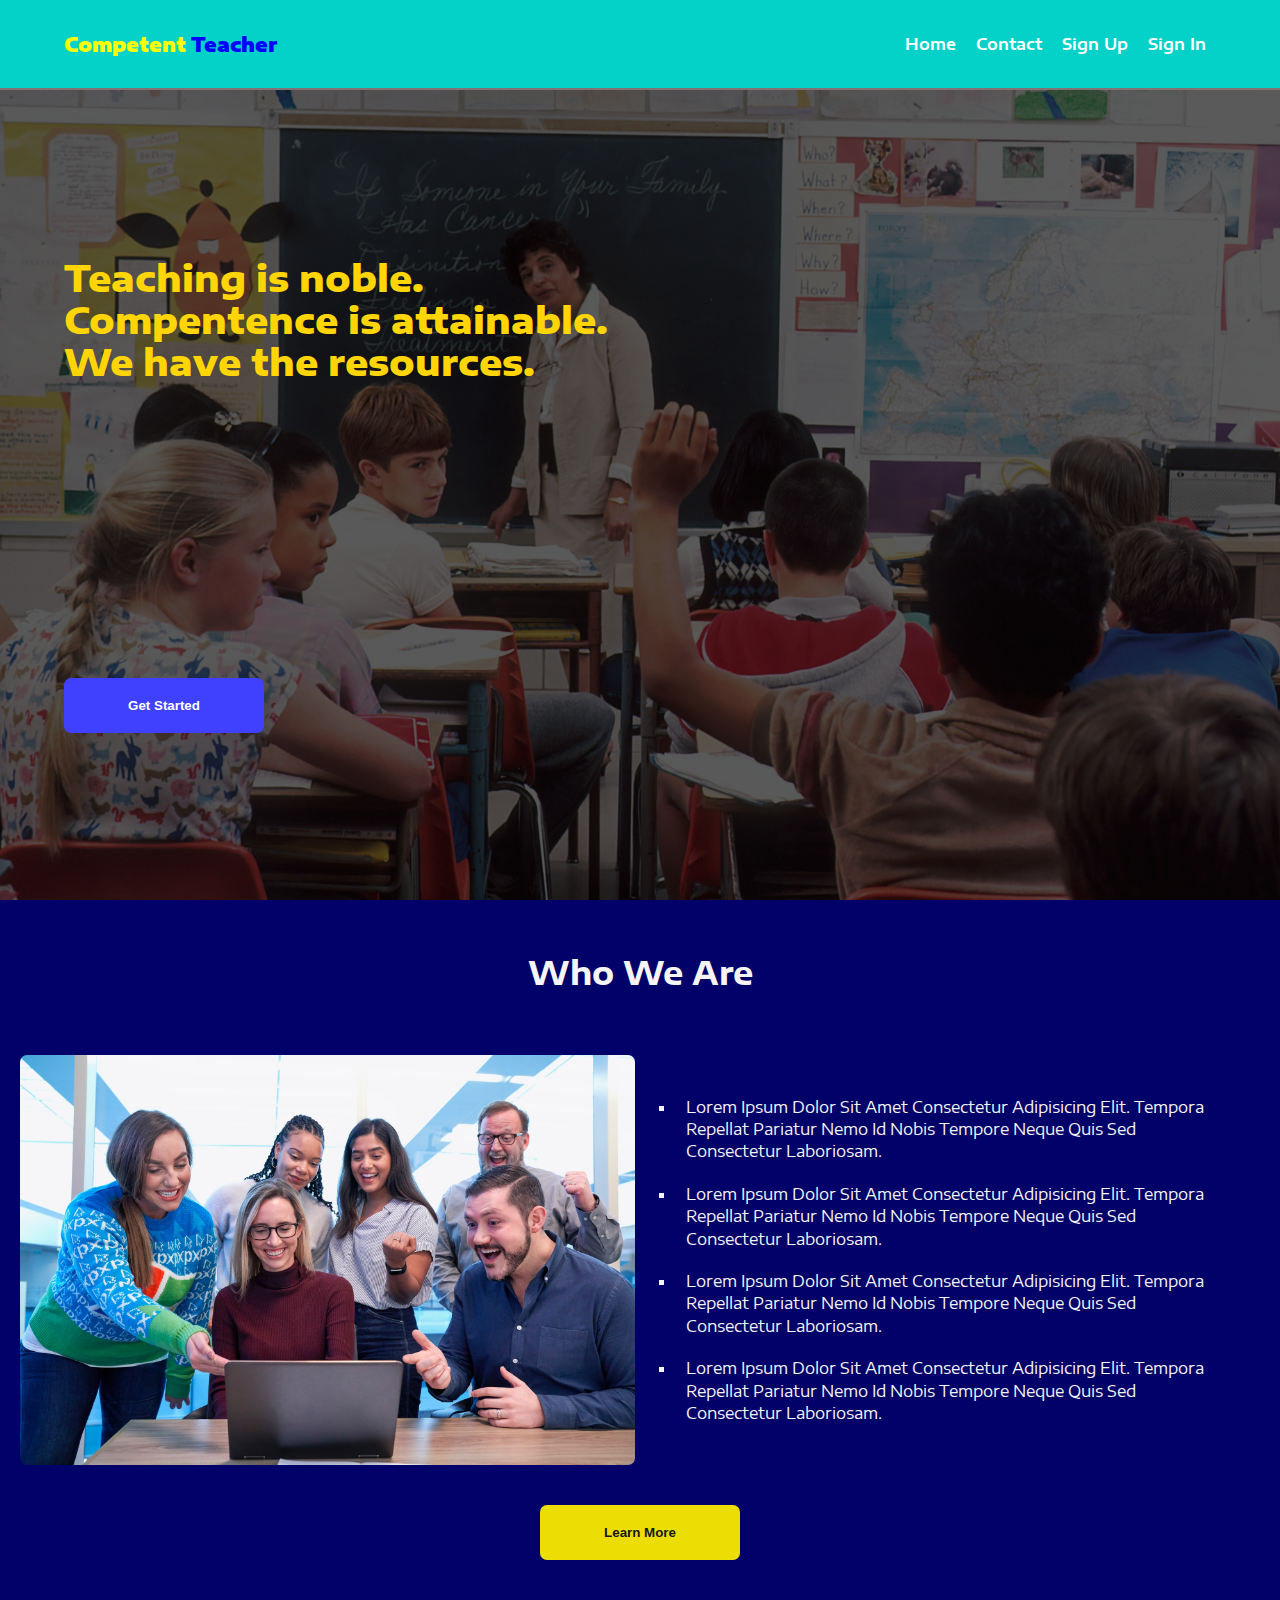
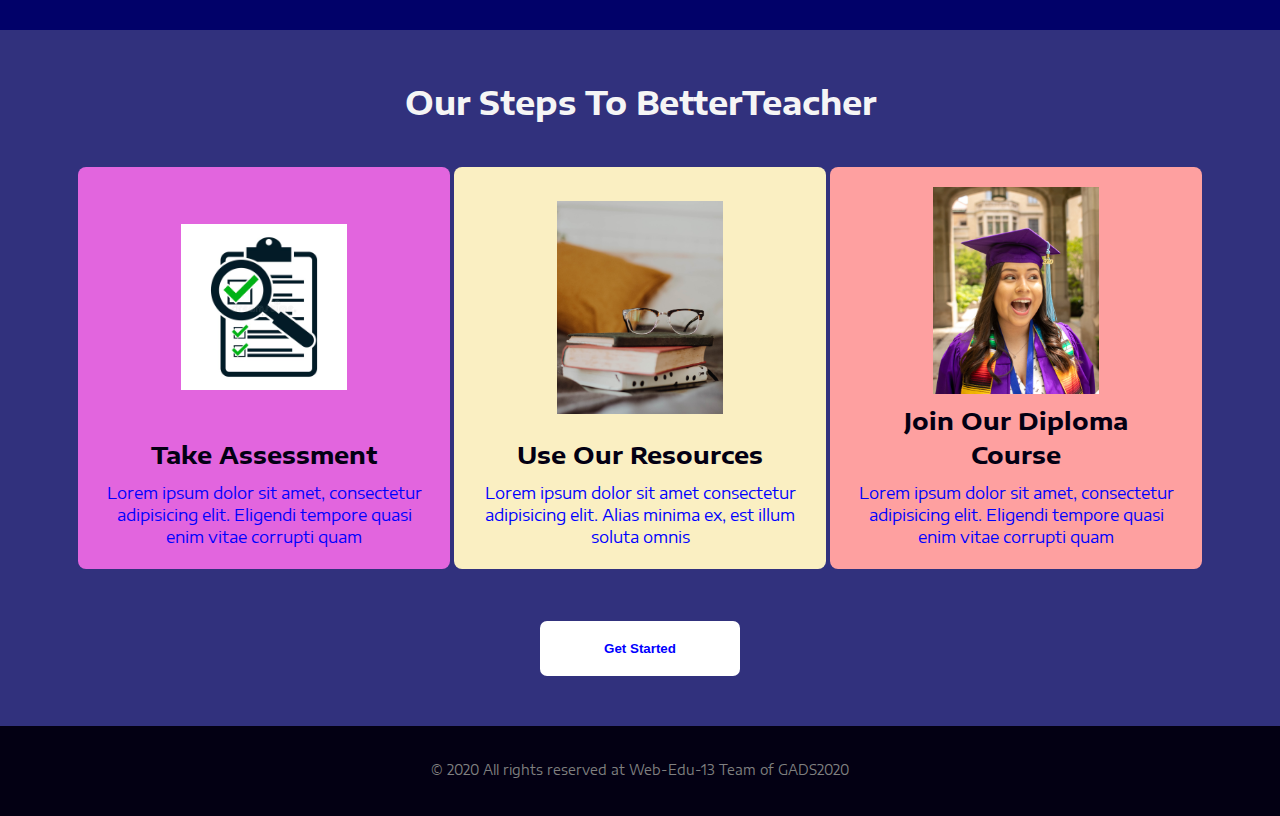
<file: index.html>
<!DOCTYPE html>
<html lang="en">

<head>
  <meta charset="UTF-8">
  <meta name="viewport" content="width=device-width, initial-scale=1.0">
  <title>BetterTeacher | Upskilling tool every teacher</title>
  <link rel="stylesheet" href="./styles/index.css">
  <link rel="stylesheet"
    href="http://fonts.googleapis.com/css?family=Encode+Sans+Expanded:100,300,400,400italic,500,600,700,700italic,800">
  <link rel="stylesheet" href="https://cdnjs.cloudflare.com/ajax/libs/font-awesome/4.7.0/css/font-awesome.min.css">
</head>

<body>
  <header>
    <nav>
      <a href="/index.html">
        <span class="logo1">Competent</span>
        <span class="logo2">Teacher</span>
      </a>
      <div>
        <ul class="lg-only nav">
          <li>
            <a href="/index.html">home</a>
          </li>
          <li>
            <a href="./pages/contact.html">contact</a>
          </li>
          <li>
            <a href="./pages/signup.html">sign up</a>
          </li>
          <li>
            <a href="./pages/signin.html">sign in</a>
          </li>
        </ul>
        <button class="toggle-button sm-only">
          <span class="fa-bars sm-only menu-btn" aria-hidden="true"></span>
        </button>
      </div>
    </nav>
    <div class="main-header flex-row">
      <div class="intro flex-col">
        <h1>Teaching is noble. <br>
          Compentence is attainable.<br>
          We have the resources.
        </h1>
        <a href="./pages/signup.html">
          <button>get started</button>
        </a>
      </div>
      <!-- <img src="./images/classroom3.jpg" alt="" class="lg-only"> -->
    </div>
  </header>
  <main>
    <section class="about flex-col">
      <h2>who we are</h2>
      <div>
        <img src="./images/classroom.jpg" alt="teachers in a team">
        <ul class="flex-col">
          <li>
            Lorem ipsum dolor sit amet consectetur adipisicing elit. Tempora repellat pariatur nemo id nobis tempore neque quis sed consectetur laboriosam.
          </li>
          <li>
            Lorem ipsum dolor sit amet consectetur adipisicing elit. Tempora repellat pariatur nemo id nobis tempore neque quis sed consectetur laboriosam.
          </li>
          <li>
            Lorem ipsum dolor sit amet consectetur adipisicing elit. Tempora repellat pariatur nemo id nobis tempore neque quis sed consectetur laboriosam.
          </li>
          <li>
            Lorem ipsum dolor sit amet consectetur adipisicing elit. Tempora repellat pariatur nemo id nobis tempore neque quis sed consectetur laboriosam.
          </li>
          
        </ul>
      </div>
      <a href="./pages/about.html">
        <button>learn more</button>
      </a>
    </section>
    <section class="services-container flex-col">
      <h2>our steps to BetterTeacher</h2>
      <div>
        <section class="services flex-col bg1">
          <img src="./images/assessment1.jpg" alt="">
          <h3>take assessment</h3>
          <p>Lorem ipsum dolor sit amet, consectetur adipisicing elit. Eligendi tempore quasi enim vitae corrupti quam
          </p>
        </section>
        <section class="services flex-col bg2">
          <img src="./images/resources.jpg" alt="">
          <h3>use our resources</h3>
          <p>Lorem ipsum dolor sit amet consectetur adipisicing elit. Alias minima ex, est illum soluta omnis</p>
        </section>
        <section class="services flex-col bg3">
          <img src="./images/graduate.jpg" alt="">
          <h3>join our diploma course</h3>
          <p>Lorem ipsum dolor sit amet, consectetur adipisicing elit. Eligendi tempore quasi enim vitae corrupti quam
          </p>
        </section>
      </div>
      <a class="center"href="./pages/signup.html">
        <button >Get started</button>
      </a>
    </section>
  </main>
  <footer>
    <small>&copy; 2020 All rights reserved at Web-Edu-13 Team of GADS2020</small>
  </footer>
  <script src="./scripts/app.js"></script>
</body>

</html>
</file>
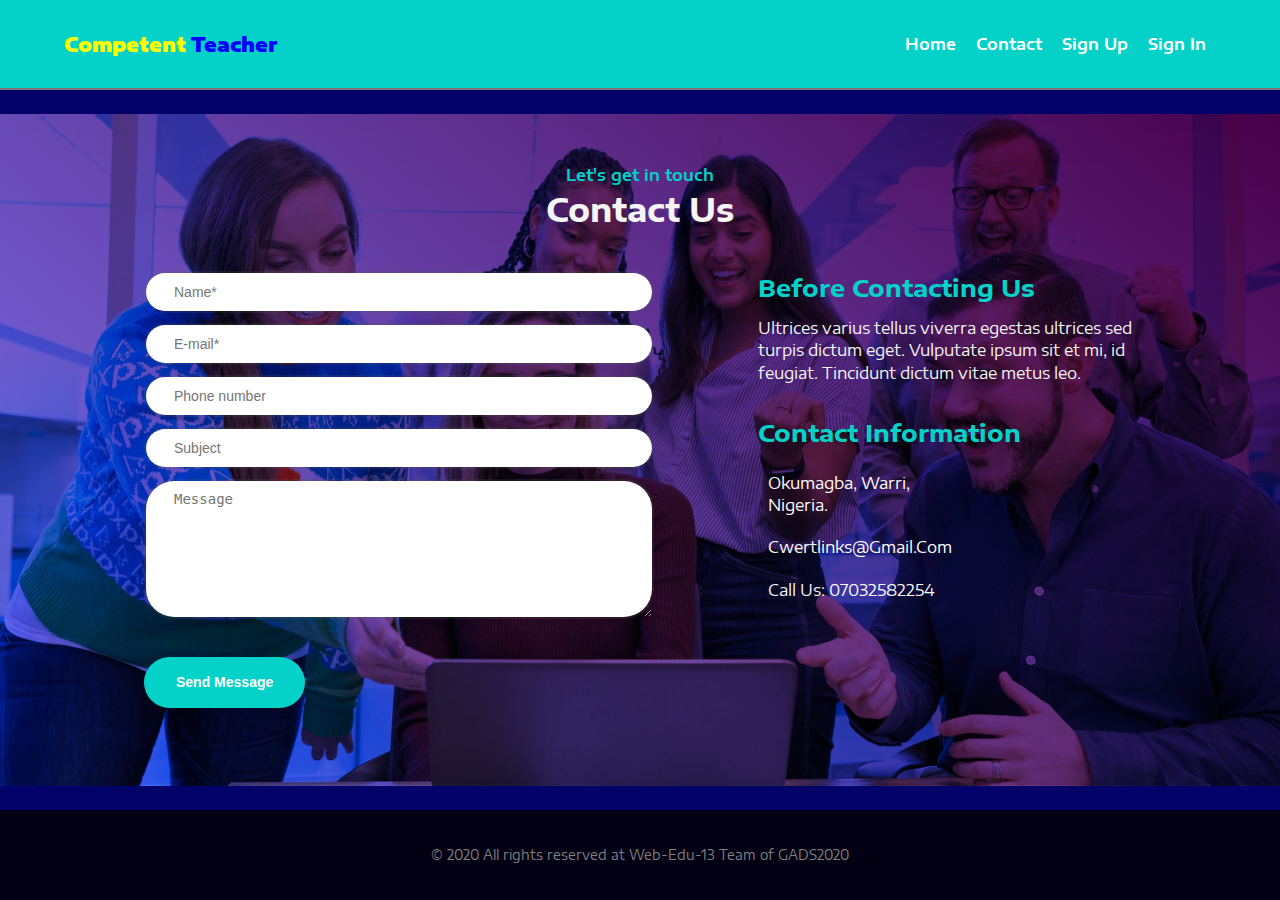
<file: pages/contact.html>
<!DOCTYPE html>
<html lang="en">

<head>
  <meta charset="UTF-8">
  <meta name="viewport" content="width=device-width, initial-scale=1.0">
  <title>BetterTeacher | Upskilling tool every teacher</title>
  <link rel="stylesheet" href="../styles/index.css">
  <link rel="stylesheet" href="../styles/contact.css">
  <link rel="stylesheet"
    href="http://fonts.googleapis.com/css?family=Encode+Sans+Expanded:100,300,400,400italic,500,600,700,700italic,800">
  <link rel="stylesheet" href="https://cdnjs.cloudflare.com/ajax/libs/font-awesome/4.7.0/css/font-awesome.min.css">
</head>

<body>
  <header>
    <nav>
      <a href="/index.html">
        <span class="logo1">Competent</span>
        <span class="logo2">Teacher</span>
      </a>
      <div>
        <ul class="lg-only nav">
          <li>
            <a href="/index.html">Home</a>
          </li>
          <li>
            <a href="./contact.html">contact</a>
          </li>
          <li>
            <a href="./signup.html">sign up</a>
          </li>
          <li>
            <a href="./signin.html">sign in</a>
          </li>
        </ul>
        <button class="toggle-button sm-only"><span class="fa-bars sm-only menu-btn" aria-hidden="true"></span></button>
      </div>
    </nav>
  </header>
  <main class="main">
    <section class="flex-col">
      <header class="">
        <p class="">Let's get in touch</p>
        <h2>Contact us</h2>
      </header>
      <div class="contact-main-section">
        <form class="contact-form" method="post" action="">
          <input class="input" type="text" name="name" placeholder="Name*" required>
          <input class="input" type="email" name="email" placeholder="E-mail*" required>
          <input class="input" type="text" name="phone" placeholder="Phone number" required>
          <input class="input" class="input" type="text" name="subject" placeholder="Subject" required>
          <textarea class="input" name="textarea" placeholder="Message" required></textarea>
          <input class="button mg-10" type="submit" value="Send message">
        </form>
        <div class="contact-info">
          <h2 class="h2">Before contacting us</h2>
          <p>Ultrices varius tellus viverra egestas ultrices sed turpis dictum eget. Vulputate ipsum sit et mi, id
            feugiat. Tincidunt dictum vitae metus leo.</p>
          <h2 class="h2">Contact information</h2>
          <ul class="contact-list">
            <li class="">
              <a class="" href="#">Okumagba, Warri,
                <br> Nigeria.</a>
            </li>
            <li class="">
              <a class="" href="mailto:cwertlinks@gmail.com">cwertlinks@gmail.com</a>
            </li>
            <li class="">
              <span><span>Call Us: </span><a class="link link-inherit" href="tel:#">07032582254</a></span>
            </li>
          </ul>
        </div>
      </div>
    </section>
  </main>
  <footer>
    <small>&copy; 2020 All rights reserved at Web-Edu-13 Team of GADS2020</small>
  </footer>
  <script src="/scripts/app.js"></script>
</body>

</html>
</file>
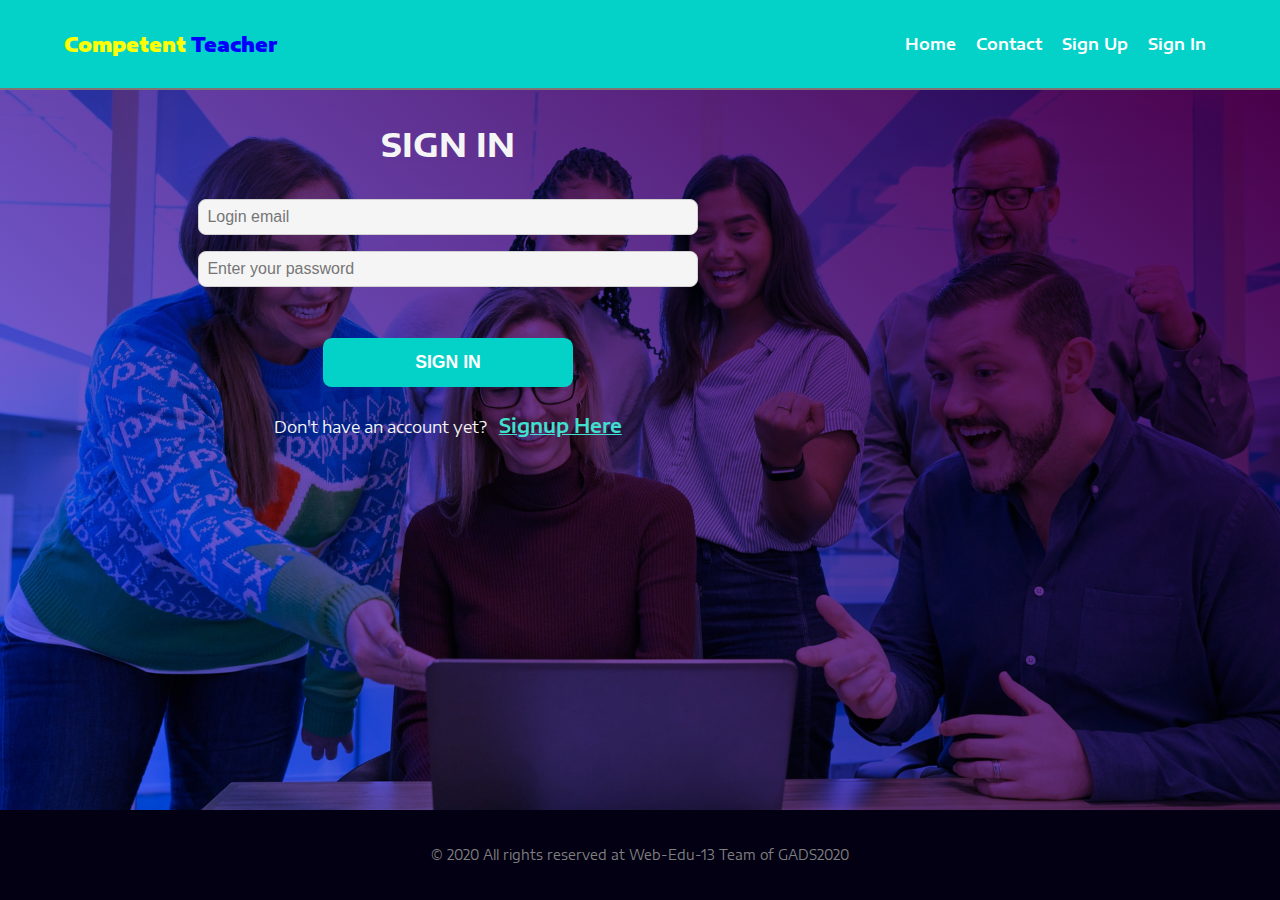
<file: pages/signin.html>
<!DOCTYPE html>
<html lang="en">

<head>
  <meta charset="UTF-8">
  <meta name="viewport" content="width=device-width, initial-scale=1.0">
  <title>BetterTeacher | Upskilling tool every teacher</title>
  <link rel="stylesheet" href="../styles/index.css">
  <link rel="stylesheet" href="../styles/signup.css">
  <link rel="stylesheet"
    href="http://fonts.googleapis.com/css?family=Encode+Sans+Expanded:100,300,400,400italic,500,600,700,700italic,800">
  <link rel="stylesheet" href="https://cdnjs.cloudflare.com/ajax/libs/font-awesome/4.7.0/css/font-awesome.min.css">
</head>

<body>
  <header>
    <nav>
      <a href="/index.html">
        <span class="logo1">Competent</span>
        <span class="logo2">Teacher</span>
      </a>
      <div>
        <ul class="lg-only nav">
          <li>
            <a href="/index.html">home</a>
          </li>
          <li>
            <a href="./contact.html">contact</a>
          </li>
          <li>
            <a href="./signup.html">sign up</a>
          </li>
          <li>
            <a href="./signin.html">sign in</a>
          </li>
        </ul>
        <button class="toggle-button sm-only"><span class="fa-bars sm-only menu-btn" aria-hidden="true"></span></button>
      </div>
    </nav>
  </header>
  <main class="main">
    <form action="">
      <fieldset>
        <legend>Sign in</legend>
        <div class="inputs">
          <input type="email" placeholder="Login email" aria-label="login email" required></div>
        <div class="inputs">
          <input type="password" placeholder="Enter your password" aria-label="Enter your password"></div>

        <div class="inputs sign">
          <input type="submit" value="Sign in" class="sign-up-btn">
        </div>
        <p>Don't have an account yet? <a href="./signup.html" class="login">Signup Here</a></p>
      </fieldset>
    </form>
  </main>
  <footer>
    <small>&copy; 2020 All rights reserved at Web-Edu-13 Team of GADS2020</small>
  </footer>
  <script src="/scripts/app.js"></script>
</body>

</html>
</file>
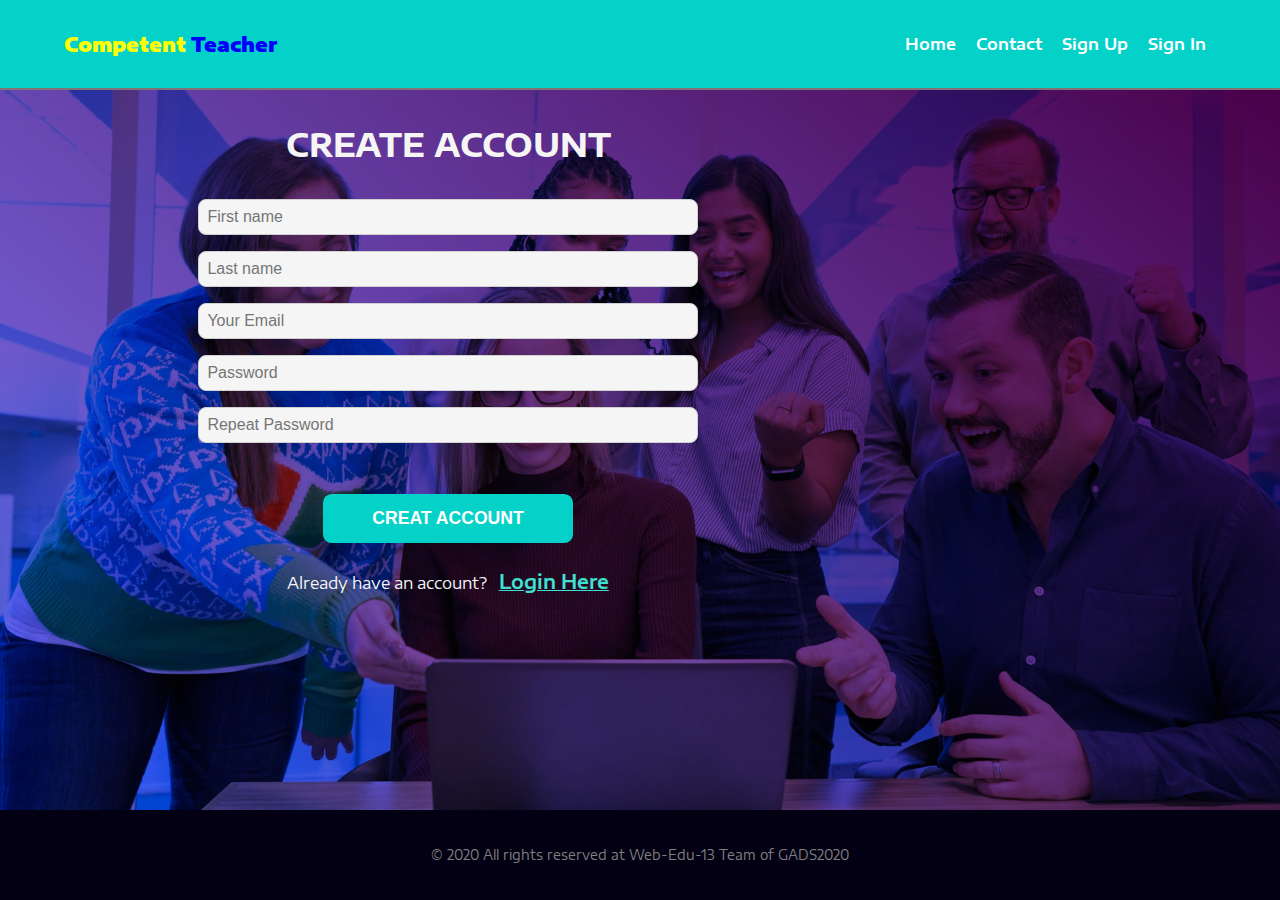
<file: pages/signup.html>
<!DOCTYPE html>
<html lang="en">

<head>
  <meta charset="UTF-8">
  <meta name="viewport" content="width=device-width, initial-scale=1.0">
  <link rel="stylesheet" href="../styles/signup.css">

  <title>BetterTeacher | Upskilling tool every teacher</title>
  <link rel="stylesheet" href="../styles/index.css">
  <link rel="stylesheet"
    href="http://fonts.googleapis.com/css?family=Encode+Sans+Expanded:100,300,400,400italic,500,600,700,700italic,800">
  <link rel="stylesheet" href="https://cdnjs.cloudflare.com/ajax/libs/font-awesome/4.7.0/css/font-awesome.min.css">

</head>

<body>

  <header>
    <nav>
      <a href="/index.html">
        <span class="logo1">Competent</span>
        <span class="logo2">Teacher</span>
      </a>
      <div>
        <ul class="lg-only nav">
          <li>
            <a href="/index.html">home</a>
          </li>
          <li>
            <a href="./contact.html">contact</a>
          </li>
          <li>
            <a href="./signup.html">sign up</a>
          </li>
          <li>
            <a href="./signin.html">sign in</a>
          </li>
        </ul>
        <button class="toggle-button sm-only"><span class="fa fa-bars sm-only menu-btn"
            aria-hidden="true"></span></button>
      </div>
    </nav>

  </header>
  <main class="main">
    <form action="">
      <fieldset>
        <legend>Create Account</legend>
        <div class="inputs">
          <input type="text" placeholder="First name" aria-label="First name" required></div>
        <div class="inputs">
          <input type="text" placeholder="Last name" aria-label="Last name" required></div>
        <div class="inputs">
          <input type="email" placeholder="Your Email" aria-label="email"></div>
        <div class="inputs">
          <input type="password" placeholder="Password" aria-label="password" required></div>
        <div class="inputs">
          <input type="password" placeholder="Repeat Password" required aria-label="repeat password">
        </div>
        <div class="inputs sign">
          <button class="sign-up-btn">creat account</button>
        </div>
        <p>Already have an account? <a href="./signin.html" class="login">Login Here</a></p>
      </fieldset>
    </form>
  </main>
  <footer>
    <small>&copy; 2020 All rights reserved at Web-Edu-13 Team of GADS2020</small>
  </footer>
  <script src="/scripts/app.js"></script>

</body>

</html>
</file>
<file: styles/index.css>
* {
  box-sizing: border-box;
  padding: 0;
  margin: 0;
}
article, aside, figcaption, figure, footer, header, hgroup, main, nav, section {
    display: block;
}

body {
  line-height: 1.4;
  font-size: 16px;
  font-family: sans-serif;
  font-weight: normal;
  min-height: 100vh;
  scroll-behavior: smooth;
  text-rendering: optimizeSpeed;
  background-color: #010169;
  color: #f5f5f5;
  font-family: "Encode Sans Expanded", Arial, Tahoma, sans-serif;
  display: flex;
  flex-direction: column;
  justify-content: space-between;
}

nav {
  justify-content: space-between;
  padding: 0 5%;
  font-weight: 600;
  min-height: 10vh;
  border-bottom: 2px solid rgb(129, 115, 115);
  display: flex;
  flex-direction: row;
  align-items: center;
  background-color: #04d2c8;
}

a {
  text-decoration: none;
  color: white;
}

ul {
  list-style-type: none;
}

li {
  text-transform: capitalize;
  padding: 10px 10px;
}

/* Main header section */

.main-header {
  justify-content: space-between;
  min-height: 90vh;
  padding: 20px 5%;
  background-image: url('/images/classroom3.jpg'), linear-gradient(50deg, rgb(88, 88, 88),rgb(90, 90, 90) );
  background-repeat: no-repeat, no-repeat;
  background-blend-mode: multiply;
  background-size: cover, cover;
  background-position: center, center;
}

.main-header button {
  background-color: #4040ff;
}

button {
  border-style: none;
  cursor: pointer;
  padding: 20px;
  color: #ffffff;
  width: 200px;
  border-radius: 7px;
  text-transform: capitalize;
  font-weight: bold;
}

h1 {
  color:hsl(50, 100%, 51%);
  font-weight: 800;
  letter-spacing: 0px;
  font-size: 26px;
  line-height: 42px;
}

h2 {
  margin-bottom: 40px;
  font-size: 2em;
}

h3 {
  color: #030013;
  margin: 10px;
  font-size: 1.5em;
}

h2, h3, h4, h5, h6 {
  text-transform: capitalize;
  font-weight: bolder;
  text-align: center;
}

.flex-col {
  display: flex;
  flex-direction: column;
}

.flex-row {
  display: flex;
  flex-direction: row;
}

.intro {
  justify-content: space-around;
}

header {
  min-height: 10vh;
  }

header img {
  display: none;
}

main>section {
  padding: 50px 20px;
}

.about {
  grid-gap: 20px;
  align-items: center;
}

.about>div {
  display: grid;
  grid-template-columns: 1fr;
  grid-gap: 10px;
}

.about img {
  width: 100%;
  border-radius: 7px;
}

.about ul {
  list-style-type: square;
  width: 90%;
  margin: auto;
}

.about button {
  background-color: hsl(56, 97%, 47%);
  color: #161922;
  margin: 20px auto;
}

.services {
  padding: 20px;
  margin-bottom: 20px;
  border-radius: 8px;
}

.services img {
  width: 50%;
  margin: auto;
}

.services p {
  color: blue;
}

.bg1 {
  background-color: #e265de;
}

.bg2 {
  background-color: #faefc2;
  color: blue;
}

.bg3 {
  background-color: #FEA0A0;
}

.services-container {
  background-color: rgba(177, 177, 177, 0.274);
}

.services-container button {
  color: blue;
  background-color: white;
  margin: auto;
}

.sm-only {
  display: flex;
}

.lg-only {
  display: none;
}

.menu {
  background-color: hsl(207, 67%, 71%);
  display: flex;
  flex-direction: column;
  align-items: center;
  width: 60vw;
  position: absolute;
  top: 10px;
  right: 0;
  height: 50vh;
  z-index: 0;
  padding-top: 80px;
}

footer {
  background-color: #030013;
  display: flex;
  justify-content: center;
  align-items: center;
  text-align: center;
  min-height: 10vh;
  color: #808080;
}

.toggle-button {
  width: 50px;
  height: 50px;
  color: yellow;
  background: rgb(189, 189, 189);
  font-size: 1.5em;
  text-align: center;
  padding: 0;
  position: relative;
  z-index: 1;
}

.logo1 {
  color: yellow;
}

.logo2 {
  color: blue;
}

.logo1, .logo2 {
  font-weight: 900;
  font-size: larger;
}
.center{
  margin:0 auto;
}
@media screen and (min-width:700px) {
  .services-container>div {
    display: flex;
    justify-content: center;
    align-content: center;
    flex-direction: row;
    margin-bottom: 50px;
  }
  .services {
    width: 30%;
    margin: 2px;
    text-align: center;
  }
  header img {
    width: 50%;
    border-radius: 8px;
  }
  .about>div {
    grid-template-columns: 2fr 2fr;
  }
  h1 {
    font-size: 36px;
  }
  .sm-only {
    display: none;
  }
  .lg-only {
    display: flex;
    
  }
  .contact-main-section{
    display: grid;
    grid-template-columns: 3fr 2fr;
    column-gap: 3em;
    padding-left:10%;
    padding-right:10%;
  }
}
</file>
<file: styles/contact.css>
header {
  text-align: center;
}

header p {
  color: #04d2c8;
  font-weight: 600;
}

.input {
  display: block;
  width: 90%;
  height: 3em;
  margin-bottom: 10px;
  padding: 0.5em 2em;
  font-size: 0.875rem;
  font-weight: 500;
  line-height: 1.6;
  color: #595959;
  background-color: white;
  background-clip: padding-box;
  border: 2px solid rgba(89, 89, 89, 0.2);
  border-radius: 1.875rem;
  transition: border-color 0.15s ease-in-out, box-shadow 0.15s ease-in-out;
}

textarea {
  min-height: 10em;
  max-height: 18em;
  overflow: auto;
  resize: vertical;
  text-align: left;
}

.button {
  border: 2px solid transparent;
  font-weight: 700;
  text-transform: capitalize;
  color: #fff;
  background: #04d2c8;
  transition: all 0.2s ease-in-out;
  padding: 0.8125rem 1.875rem;
  font-size: 0.875rem;
  line-height: 1.47;
  border-radius: 1.875rem;
  margin: 2em 0;
}

.h2 {
  color: #04d2c8;
  font-size: 1.5em;
  text-align: left;
  margin-bottom: .5em;
}

.contact-list li a:hover {
  color: hsl(174, 96%, 42%);
}

.contact-info p {
  margin-bottom: 2em;
}

.main {
  background-image: url('../images/classroom.jpg'), linear-gradient(40deg, #827bff, #4c004c);
  background-repeat: no-repeat, no-repeat;
  background-blend-mode: multiply;
  background-size: cover, cover;
  background-position: center, center;
}
</file>
<file: styles/signup.css>
.main {
    background-image: url('../images/classroom.jpg'), linear-gradient(40deg, #827bff, #4c004c);
    background-repeat: no-repeat, no-repeat;
    background-blend-mode: multiply;
    background-size: cover, cover;
    background-position: center, center;
}

form {
    height: auto;
    background-color: transparent;
    max-width: 70%;
    padding: 2em;
    min-height: 80vh;
    border-radius: .5em;
}

fieldset {
    border: none;
}

legend {
    font-size: 2em;
    text-transform: uppercase;
    font-weight: 700;
    padding-bottom: 1em;
    text-align: center;
}

input[type='text'], input[type='email'], input[type='password'] {
    width: 100%;
    padding: .5em;
    border: 1px solid rgb(209, 208, 208);
    border-radius: .5em;
    font-size: 1em;
    background-color: whitesmoke;
}

input:focus {
    outline: 1px solid #ff71fa;
    font-weight: bold;
}

.sign-up-btn {
    display: block;
    min-width: 50%;
    margin: 2em auto .5em auto;
    padding: .8em;
    font-size: 1.1em;
    font-weight: 600;
    text-transform: uppercase;
    color: rgb(255, 255, 255);
    background: #04d2c8;
    /* background: linear-gradient(40deg, rgb(24, 131, 163), rgb(204, 34, 204)); */
    border: none;
    outline: none;
    border-radius: .5em;
    cursor: pointer;
}

p {
    text-align: center;
}

.login {
    color: turquoise;
    font-size: 1.2em;
    font-weight: 600;
    margin-left: .4em;
    text-decoration: underline;
}

.sign-up-btn:hover, .sign-up-btn:focus {
    background: linear-gradient(45deg, rgb(204, 34, 204), rgb(24, 131, 163));
}

.inputs {
    padding-bottom: 1em;
    margin: auto;
    width: 60%;
}

@media screen and (max-width: 600px) {
    form {
        max-width: 100%;
    }
    .inputs {
        width: 90%;
    }
}
</file>
